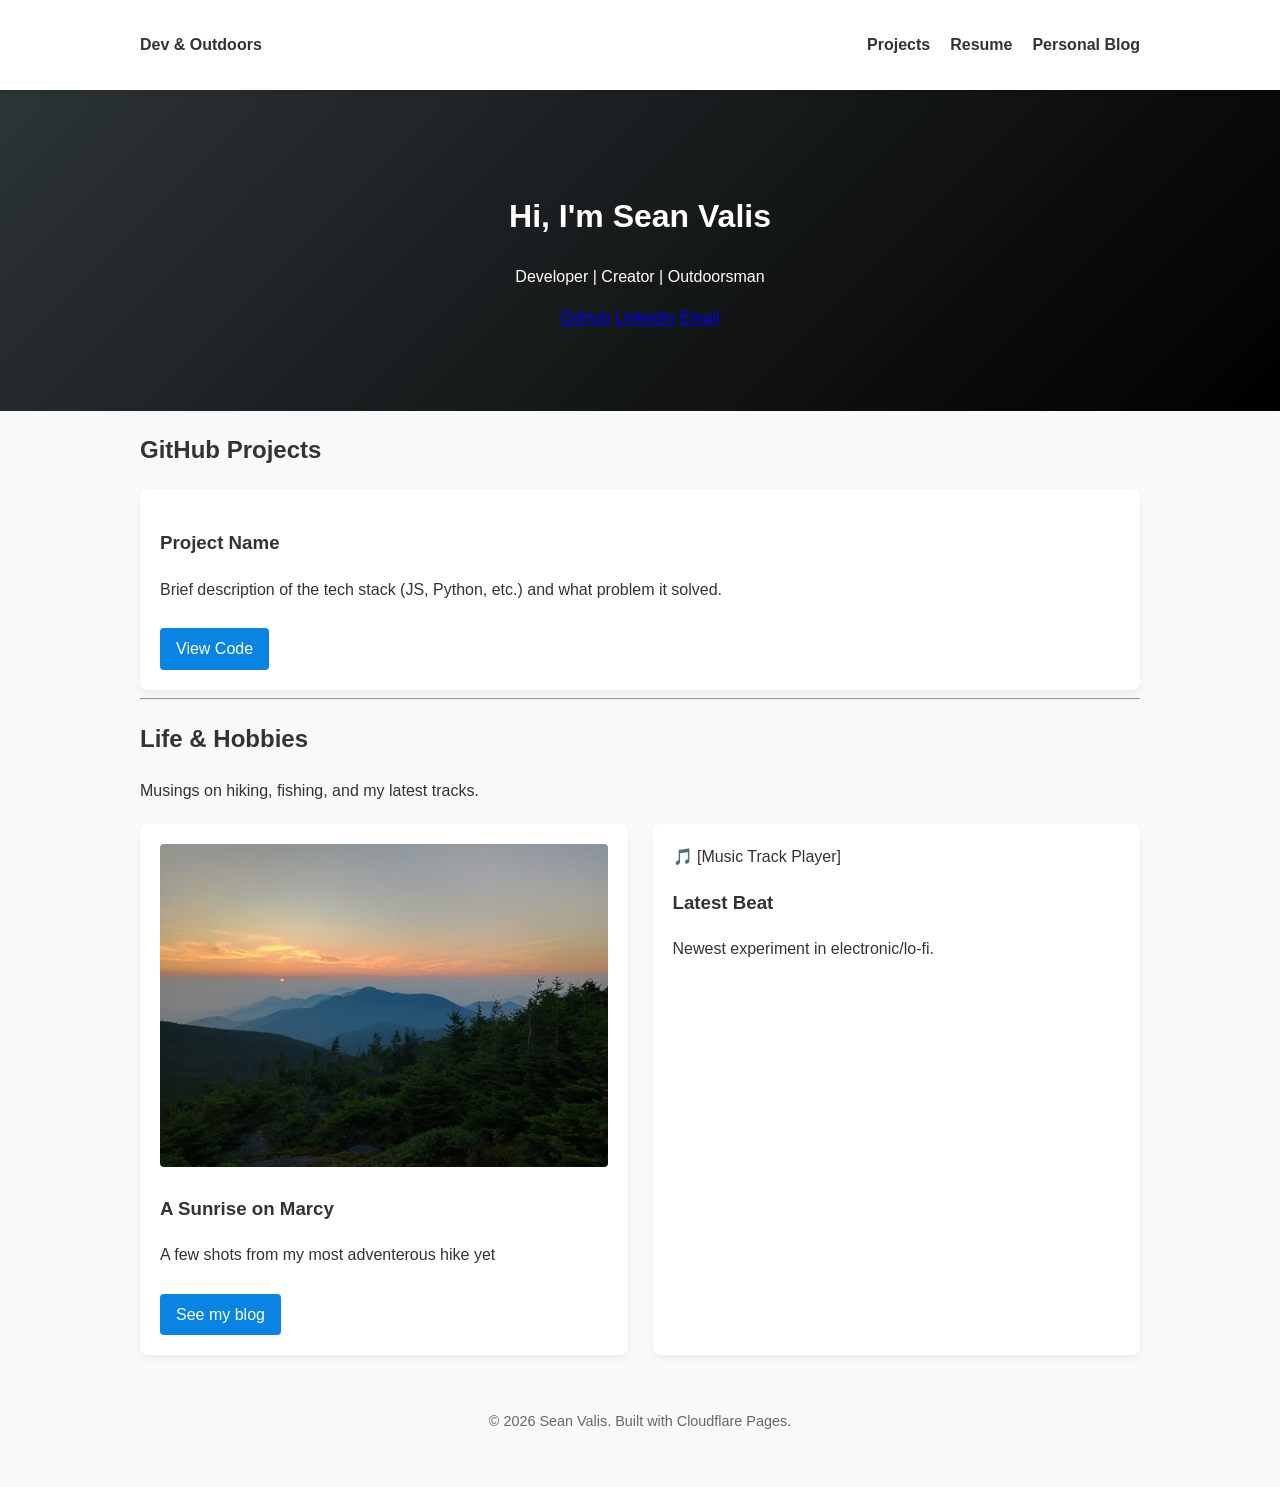
<file: index.html>
<!DOCTYPE html>
<html lang="en">
<head>
    <meta charset="UTF-8">
    <meta name="viewport" content="width=device-width, initial-scale=1.0">
    <title>Sean Valis | Portfolio & Blog</title>
    <link rel="stylesheet" href="style.css">
</head>
<body>

    <nav>
        <div class="container">
            <span class="logo"><a href="./index.html">Dev & Outdoors</a></span>
            <ul>
                <li><a href="#projects">Projects</a></li>
                <li><a href="./resume.html">Resume</a></li>
                <li><a href="#blog">Personal Blog</a></li>
            </ul>
        </div>
    </nav>

    <header class="hero">
        <h1>Hi, I'm Sean Valis</h1>
        <p>Developer | Creator | Outdoorsman</p>
        <div class="social-links">
            <a href="https://github.com/Sean-Valis/">GitHub</a>
            <a href="https://www.linkedin.com/in/sean-valis-77000a115?utm_source=share_via&utm_content=profile&utm_medium=member_android">LinkedIn</a>
            <a href="seanvalis (at) gmail (dot) com">Email</a>
        </div>
    </header>

    <main class="container">
        <section id="projects">
            <h2>GitHub Projects</h2>
            <div class="grid">
                <div class="card">
                    <h3>Project Name</h3>
                    <p>Brief description of the tech stack (JS, Python, etc.) and what problem it solved.</p>
                    <a href="#" class="btn">View Code</a>
                </div>
                </div>
        </section>

        <hr>

        <section id="blog">
            <h2>Life & Hobbies</h2>
            <p>Musings on hiking, fishing, and my latest tracks.</p>
            <div class="grid gallery">
                <div class="card">
                    <img src="./images/marcy_sunrise.jpg" alt="Hiking trip">
                    <h3>A Sunrise on Marcy</h3>
                    <p>A few shots from my most adventerous hike yet</p>
                    <a href="./blog/marcy.html" class="btn btn-primary">See my blog</a>
                </div>
                <div class="card">
                    <div class="audio-placeholder">🎵 [Music Track Player]</div>
                    <h3>Latest Beat</h3>
                    <p>Newest experiment in electronic/lo-fi.</p>
                </div>
            </div>
        </section>
    </main>

    <footer>
        <p>&copy; 2026 Sean Valis. Built with Cloudflare Pages.</p>
    </footer>

</body>
</html>
</file>
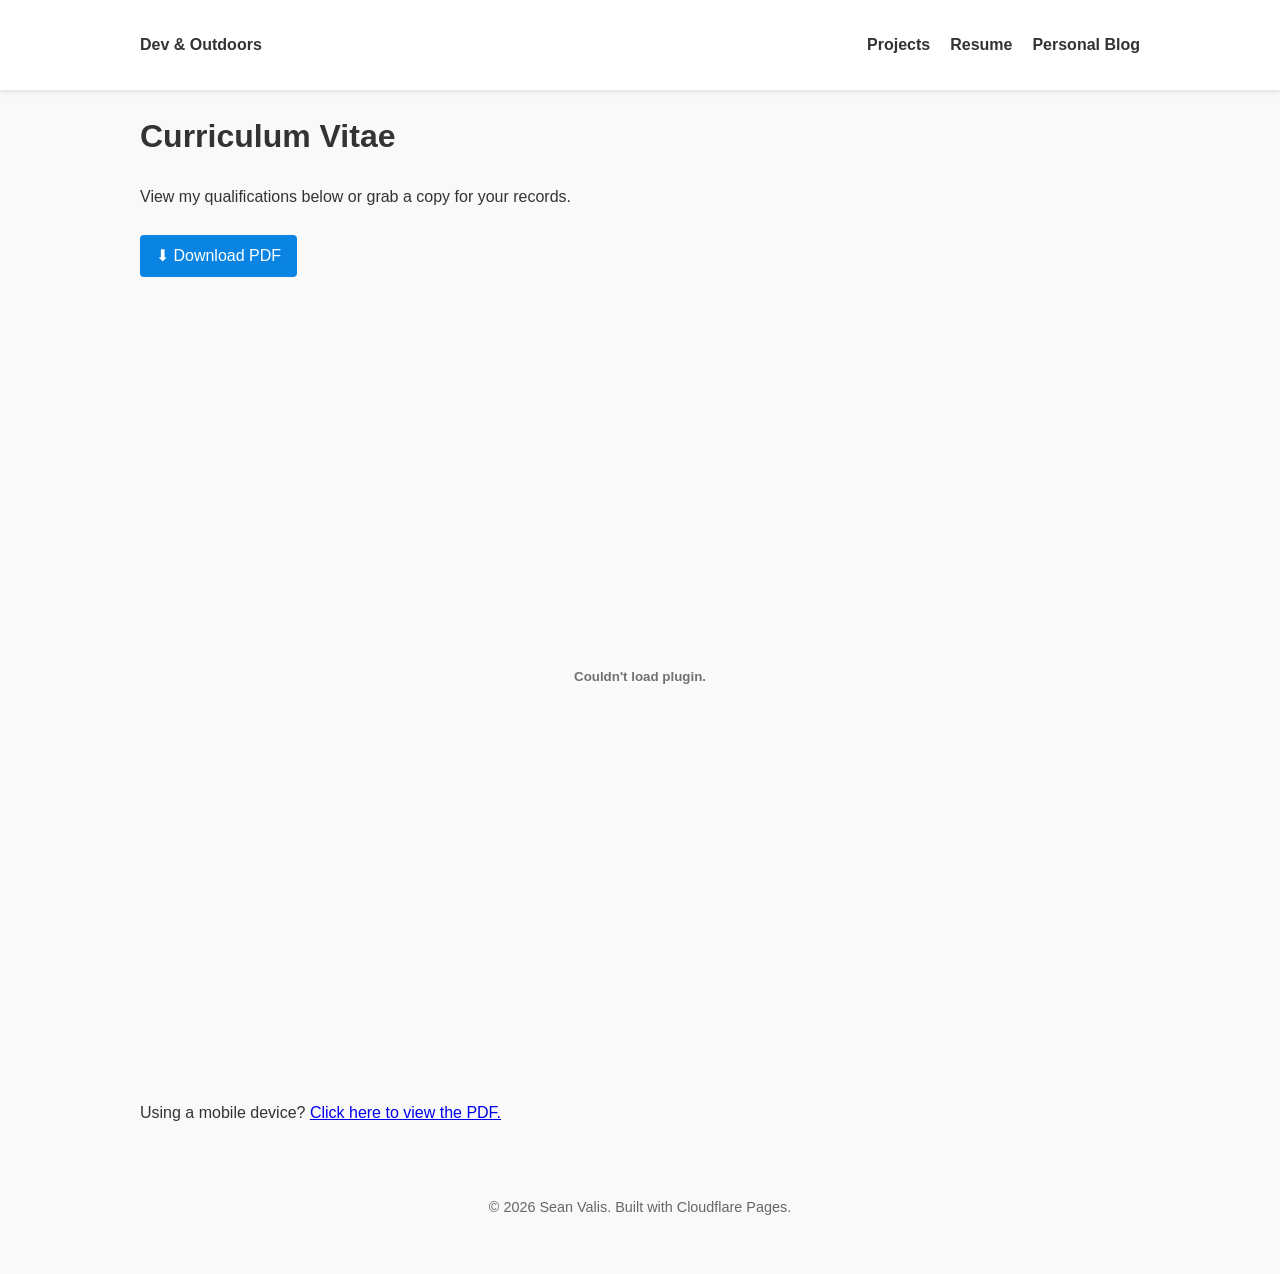
<file: resume.html>
<!DOCTYPE html>
<html lang="en">
<head>
    <meta charset="UTF-8">
    <meta name="viewport" content="width=device-width, initial-scale=1.0">
    <title>Sean Valis | Portfolio & Blog</title>
    <link rel="stylesheet" href="style.css">
</head>
<body>

    <nav>
        <div class="container">
            <span class="logo"><a href ="./index.html">Dev & Outdoors</a></span>
            <ul>
                <li><a href="./index.html#projects">Projects</a></li>
                <li><a href="./resume.html">Resume</a></li>
                <li><a href="./index.html#blog">Personal Blog</a></li>
            </ul>
        </div>
    </nav>



    <main class="container resume-viewer">
        <header class="resume-header">
            <h1>Curriculum Vitae</h1>
            <p>View my qualifications below or grab a copy for your records.</p>
            <a href="./assets/Sean_Valis_Resume_2026.pdf" download="Sean_Valis_Resume_2026.pdf" class="btn download-btn">
                <span>⬇</span> Download PDF
            </a>
        </header>

        <div class="pdf-container">
            <embed 
                src="./assets/Sean_Valis_Resume_2026.pdf" 
                type="application/pdf" 
                width="100%" 
                height="800px" 
            />
            <p class="mobile-warning">
                Using a mobile device? <a href="./assets/Sean_Valis_Resume_2026.pdf">Click here to view the PDF.</a>
            </p>
        </div>
    </main>

    <footer>
        <p>&copy; 2026 Sean Valis. Built with Cloudflare Pages.</p>
    </footer>

</body>
</html>
</file>
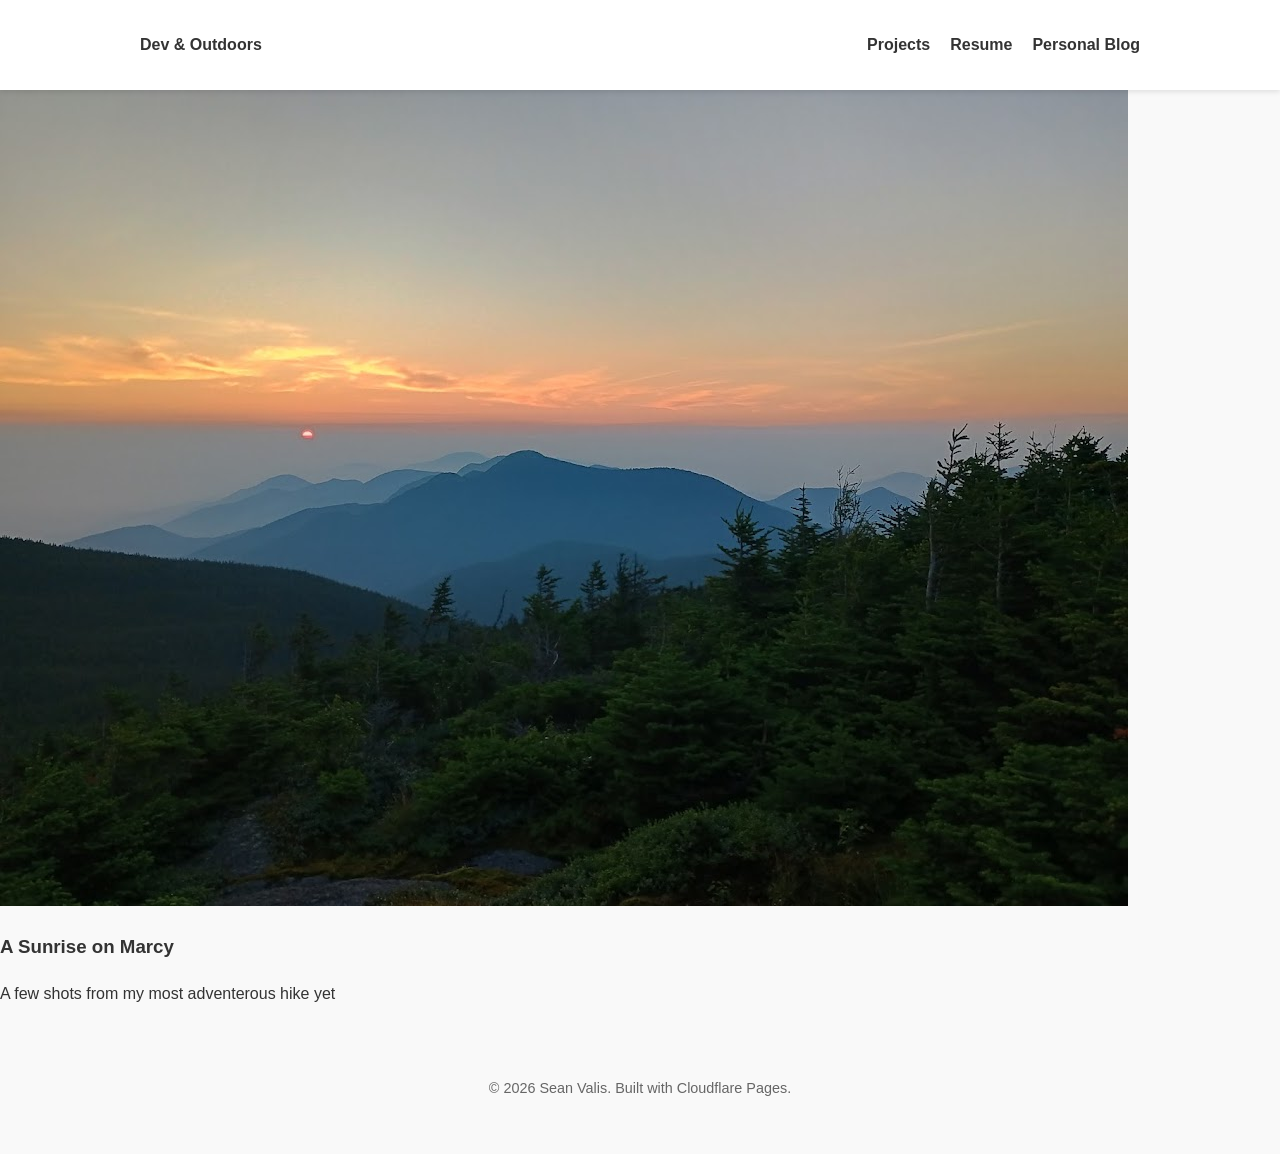
<file: blog/marcy.html>
<!DOCTYPE html>
<html lang="en">
<head>
    <meta charset="UTF-8">
    <meta name="viewport" content="width=device-width, initial-scale=1.0">
    <title>Sean Valis | Portfolio & Blog</title>
    <link rel="stylesheet" href="../style.css">
</head>
</body>
    <nav>
        <div class="container">
            <span class="logo"><a href="../index.html">Dev & Outdoors</a></span>
			<ul>
                <li><a href="#projects">Projects</a></li>
                <li><a href="#resume">Resume</a></li>
                <li><a href="#blog">Personal Blog</a></li>
            </ul>
        </div>
    </nav>
<img src="../images/marcy_sunrise.jpg" alt="Hiking trip">
	<h3>A Sunrise on Marcy</h3>
	<p>A few shots from my most adventerous hike yet</p>
	
    <footer>
        <p>&copy; 2026 Sean Valis. Built with Cloudflare Pages.</p>
    </footer>
</body>	
</html
</file>
<file: style.css>
:root {
    --primary: #2d3436;
    --accent: #0984e3;
    --bg: #f9f9f9;
    --text: #333;
}

body {
    font-family: 'Segoe UI', Tahoma, Geneva, Verdana, sans-serif;
    line-height: 1.6;
    margin: 0;
    color: var(--text);
    background: var(--bg);
}

.container {
    max-width: 1000px;
    margin: auto;
    padding: 0 20px;
}

/* Navigation */
nav {
    background: white;
    padding: 1rem 0;
    box-shadow: 0 2px 5px rgba(0,0,0,0.1);
    position: sticky;
    top: 0;
    z-index: 100;
}

nav .container {
    display: flex;
    justify-content: space-between;
    align-items: center;
}

nav ul {
    list-style: none;
    display: flex;
    gap: 20px;
}

nav a {
    text-decoration: none;
    color: var(--text);
    font-weight: 600;
}

/* Hero Section */
.hero {
    text-align: center;
    padding: 80px 20px;
    background: linear-gradient(135deg, #2d3436 0%, #000 100%);
    color: white;
}

/* Grid Layout */
.grid {
    display: grid;
    grid-template-columns: repeat(auto-fit, minmax(280px, 1fr));
    gap: 25px;
    margin-top: 20px;
}

.card {
    background: white;
    padding: 20px;
    border-radius: 8px;
    box-shadow: 0 4px 6px rgba(0,0,0,0.05);
    transition: transform 0.2s;
}

.card:hover {
    transform: translateY(-5px);
}

.card img {
    width: 100%;
    border-radius: 4px;
}

.btn {
    display: inline-block;
    margin-top: 10px;
    padding: 8px 16px;
    background: var(--accent);
    color: white;
    text-decoration: none;
    border-radius: 4px;
}

footer {
    text-align: center;
    padding: 40px;
    font-size: 0.9rem;
    color: #666;
}
</file>
